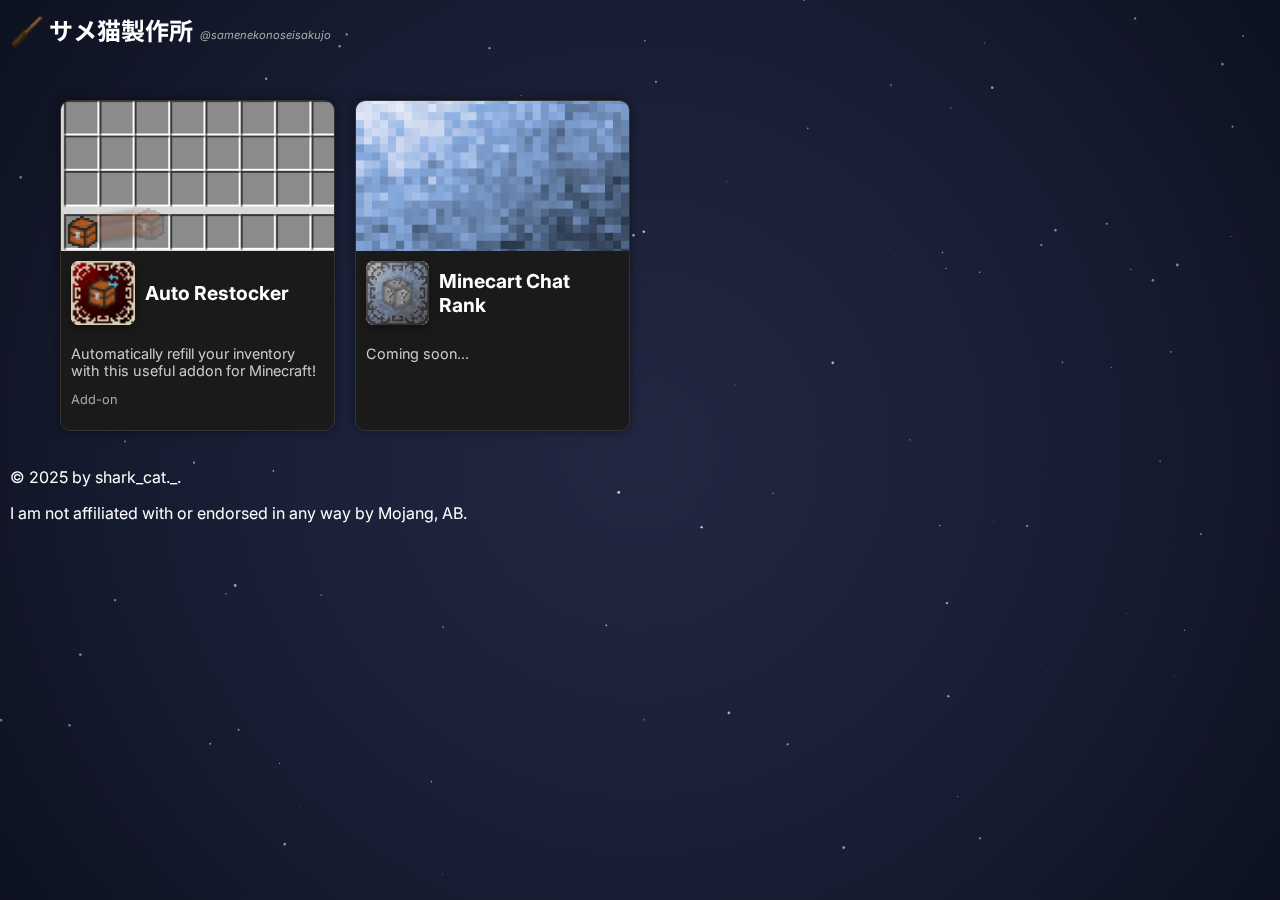
<file: index.html>
<!DOCTYPE html>
<html lang="en">
<meta name="norton-safeweb-site-verification" content="3VDN66RUSL9HA0RR--DF79AFG7YKSX0DV1K04NVE-5SNLFEX-MYU982JPEOI0W1XQPEPM0GP9FN7USF778DLLXYTE0KA5KYK2ZVPEMP5R9ZEIGMV-984JNANO1NCT4UP" />

<head>
  <meta charset="UTF-8">
  <title>サメ猫製作所</title>

  <meta name="description" content="サメ猫の製作所 | shark cat's workshop">

  <meta name="publisher" content="サメ猫の製作所">
  <meta name="theme-color" content="#a8bdd6">
  <meta name="color-scheme" content="dark light">

  <meta property="og:site_name" content="サメ猫の製作所">
  <meta property="og:title" content="サメ猫の製作所 | shark cat's workshop">
  <meta property="og:description" content="shark cat's workshop">
  <meta property="og:image" content="https://shark-cat6005.github.io/samenekonoseisakujo/assets/main.logo.png">
  <meta property="og:image:alt" content="§">
  <meta property="og:image:width" content="34">
  <meta property="og:image:height" content="34">
  <meta property="og:url" content="https://shark-cat6005.github.io/samenekonoseisakujo/index.html">
  <meta property="og:type" content="website">

  <link rel="stylesheet" href="style.css">
  <link href="https://fonts.googleapis.com/css2?family=Inter:wght@400;700&display=swap" rel="stylesheet">
  <link href="https://fonts.googleapis.com/css2?family=Noto+Sans+JP:wght@700&display=swap" rel="stylesheet">
  <link rel="icon" href="./assets/main.logo.png" type="image/png">
</head>

<body>
  <!-- LoadingScreen -->
  <div id="loader">
    <canvas id="loader-bg"></canvas>
    <canvas id="pixel-spinner" width="64" height="64"></canvas>
  </div>

  <!-- StarsBackground -->
  <canvas id="star-canvas"></canvas>
  <canvas id="light-canvas"></canvas>

  <header>
    <!-- Logo -->
    <a href="index.html" class="logo-container">
      <img src="assets/main.logo.png" alt="Logo" class="logo">
      <span class="logo-text" translate="no">サメ猫製作所</span>
      <span class="logo-subtext" translate="no">@samenekonoseisakujo</span>
    </a>
  </header>

  <div class="gallery" id="gallery">
    <!-- CardJavaScript -->
  </div>

  <footer style="position: absolute; bottom: z-index; left: 10px;">
    <p>© 2025 by shark_cat._.</p>
    <p>I am not affiliated with or endorsed in any way by Mojang, AB.</p>
  </footer>

  <script src="script.js"></script>
</body>

</html>
</file>
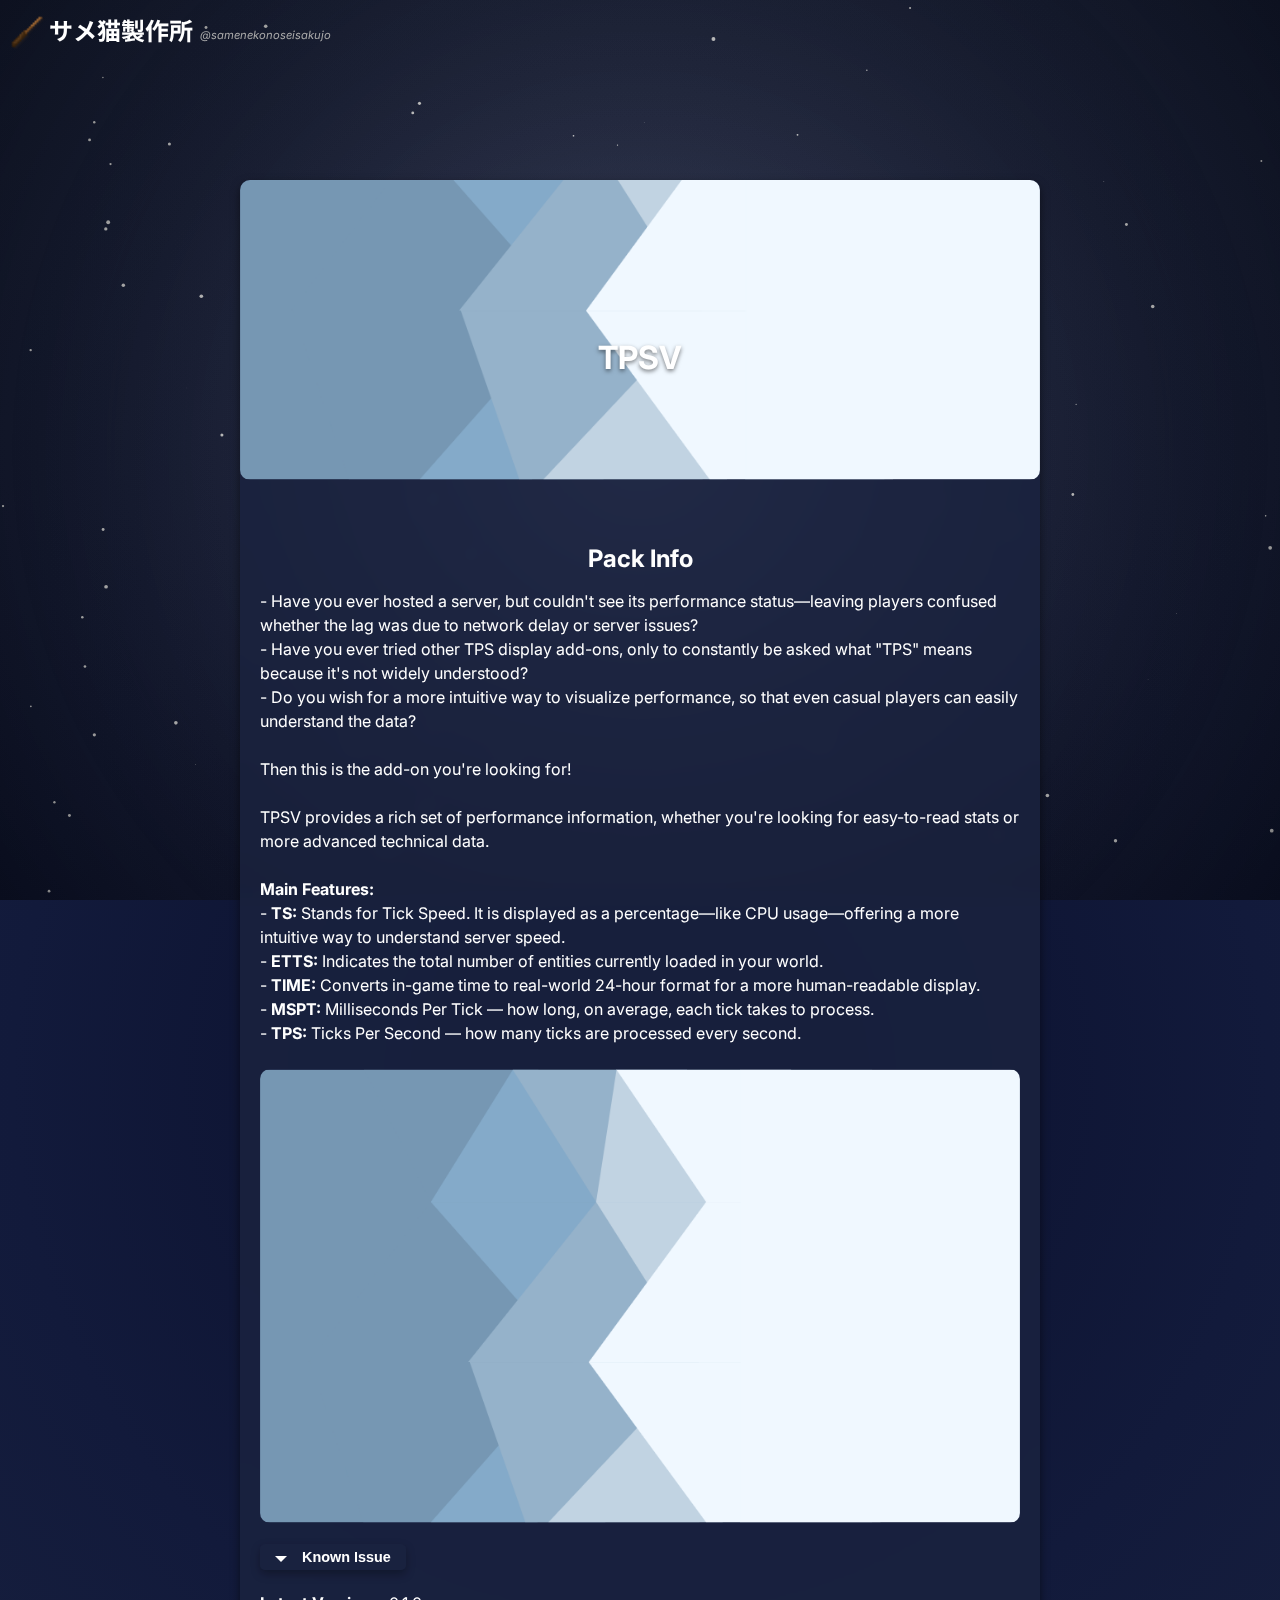
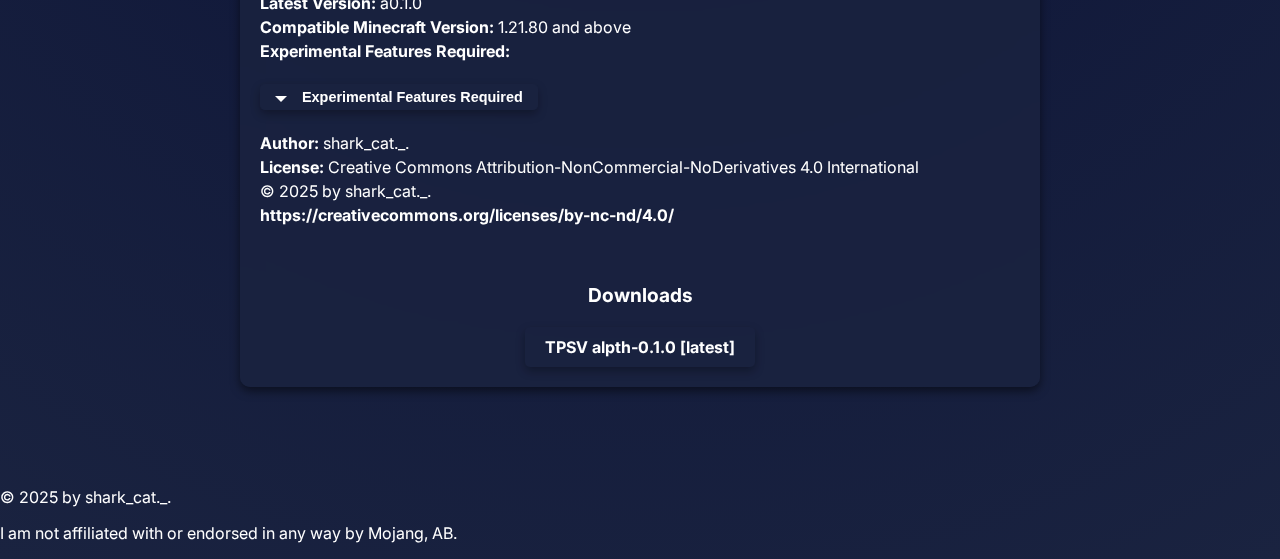
<file: pages/tpsv.page.view/tpsv.page.html>
<!DOCTYPE html>
<html lang="en">

<head>
  <meta charset="UTF-8">
  <title>サメ猫製作所 | TPSV</title>

  <meta name="description" content="サメ猫の製作所 | shark cat's workshop">

  <meta name="publisher" content="サメ猫の製作所">
  <meta name="theme-color" content="#a8bdd6">
  <meta name="color-scheme" content="dark light">

  <meta property="og:site_name" content="サメ猫の製作所">
  <meta property="og:title" content="サメ猫の製作所 | shark cat's workshop">
  <meta property="og:description" content="shark cat's workshop">
  <meta property="og:image" content="https://shark-cat6005.github.io/samenekonoseisakujo/assets/main.logo.png">
  <meta property="og:image:alt" content="§">
  <meta property="og:image:width" content="34">
  <meta property="og:image:height" content="34">
  <meta property="og:url" content="https://shark-cat6005.github.io/samenekonoseisakujo/index.html">
  <meta property="og:type" content="website">

  <link rel="stylesheet" href="../page_style.css">
  <link href="https://fonts.googleapis.com/css2?family=Inter:wght@400;700&display=swap" rel="stylesheet">
  <link href="https://fonts.googleapis.com/css2?family=Noto+Sans+JP:wght@700&display=swap" rel="stylesheet">
  <link rel="icon" href="../../assets/main.logo.png" type="image/png">
</head>

<body>
  <!-- 載入畫面 -->
  <div id="loader">
    <canvas id="loader-bg"></canvas>
    <canvas id="pixel-spinner" width="64" height="64"></canvas>
  </div>

  <!-- 星空背景 -->
  <canvas id="star-canvas"></canvas>
  <canvas id="light-canvas"></canvas>

  <header>
    <a href="../../index.html" class="logo-container">
      <img src="../../assets/main.logo.png" alt="Logo" class="logo">
      <span class="logo-text" translate="no">サメ猫製作所</span>
      <span class="logo-subtext" translate="no">@samenekonoseisakujo</span>
    </a>
  </header>

  <div class="content">
    <div class="banner">
      <img class="banner-img" src="../../assets/tpsv.banner.png" alt="Banner background">
      <h2 class="banner-title">TPSV</h2>
    </div>

    <div class="pack-info">
      <h3>Pack Info</h3>
      <p>
        - Have you ever hosted a server, but couldn't see its performance status—leaving players confused whether the
        lag was due to network delay or server issues?<br>
        - Have you ever tried other TPS display add-ons, only to constantly be asked what "TPS" means because it's not
        widely understood?<br>
        - Do you wish for a more intuitive way to visualize performance, so that even casual players can easily
        understand the data?<br><br>

        Then this is the add-on you're looking for!<br><br>

        TPSV provides a rich set of performance information, whether you're looking for easy-to-read stats or more
        advanced technical data.<br><br>

        <strong>Main Features:</strong><br>
        - <strong>TS:</strong> Stands for Tick Speed. It is displayed as a percentage—like CPU usage—offering a more
        intuitive way to understand server speed.<br>
        - <strong>ETTS:</strong> Indicates the total number of entities currently loaded in your world.<br>
        - <strong>TIME:</strong> Converts in-game time to real-world 24-hour format for a more human-readable
        display.<br>
        - <strong>MSPT:</strong> Milliseconds Per Tick — how long, on average, each tick takes to process.<br>
        - <strong>TPS:</strong> Ticks Per Second — how many ticks are processed every second.<br><br>

        <img class="context-img" src="../../assets/tpsv.banner.png" alt="Banner background">

      </p>
      <button class="toggle-button"><strong>Known Issue</strong></button>
      <div class="extra-info hidden">
        <p>
          When the day-night cycle is turned off, the TIME display continues to increment.
        </p>
      </div>
      <p>

        <strong>Latest Version:</strong> a0.1.0<br>
        <strong>Compatible Minecraft Version:</strong> 1.21.80 and above<br>
        <strong>Experimental Features Required:</strong><br>
      </p>
      <div>
        <button class="toggle-button"><strong>Experimental Features Required</strong></button>
        <div class="extra-info hidden">
          <p>
            <strong>|</strong>&nbsp;&nbsp;Beta API (required)
          </p>

          <div>
            <button class="toggle-button"><strong>下拉清單裡面的下拉清單</strong></button>
            <div class="extra-info hidden">
              <p>
                <strong>|</strong>&nbsp;&nbsp;文本
              </p>
              
              <div>
                <button class="toggle-button"><strong>下拉清單裡面的下拉清單裡面的下拉清單</strong></button>
                <div class="extra-info hidden">
                  <p>
                    <strong>|</strong>&nbsp;&nbsp;文本
                  </p>
                </div>
              </div>

            </div>
          </div>

        </div>
      </div>
      <p>
        <strong>Author:</strong> shark_cat._.<br>
        <strong>License:</strong> Creative Commons Attribution-NonCommercial-NoDerivatives 4.0 International<br>
        © 2025 by shark_cat._.<br>
        <a href="https://creativecommons.org/licenses/by-nc-nd/4.0/" target="_blank">
          https://creativecommons.org/licenses/by-nc-nd/4.0/
        </a>
      </p>
    </div>

    <p>
      <strong>Downloads</strong>
    </p>
    <div class="download-container">
      <a href="./download/TPSV a0.1.0.mcaddon" download="TPSV a0.1.0.mcaddon" class="download-button">
        TPSV alpth-0.1.0 [latest]<br>
      </a>
    </div>

  </div>

  <footer>
    <p>© 2025 by shark_cat._.</p>
    <p>I am not affiliated with or endorsed in any way by Mojang, AB.</p>
  </footer>

  <script src="../page_script.js"></script>
</body>

</html>
</file>
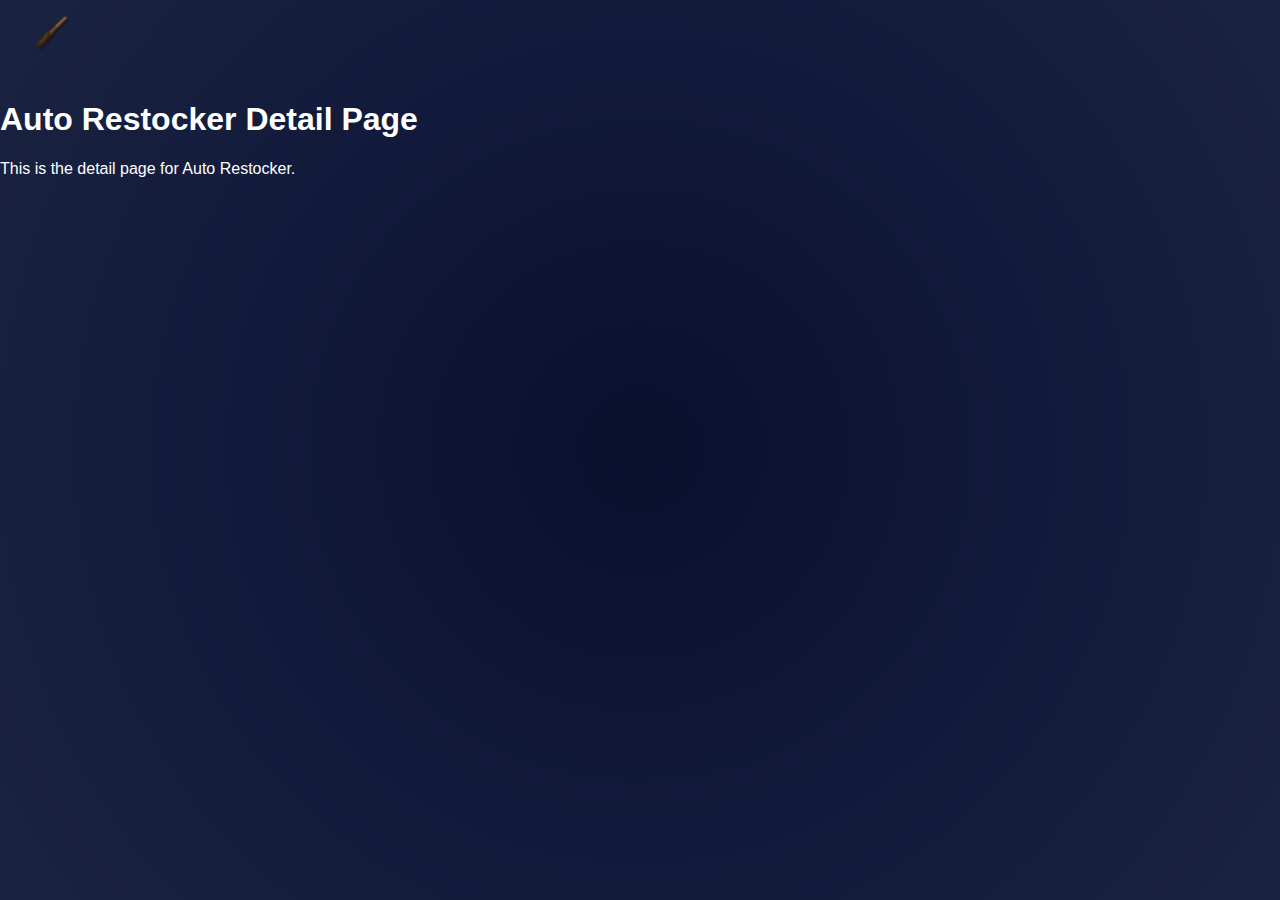
<file: pages/view/autoRestocker.page.html>
<!DOCTYPE html>
<html lang="en">

<head>
  <meta charset="UTF-8">
  <title>Auto Restocker Page</title>
  <link rel="stylesheet" href="../../style.css">
</head>

<body>

  <header>
    <a href="../../index.html">
      <img src="../../assets/main.logo.png" alt="Logo" class="logo">
    </a>
  </header>

  <h1>Auto Restocker Detail Page</h1>
  <p>This is the detail page for Auto Restocker.</p>

</body>

</html>
</file>
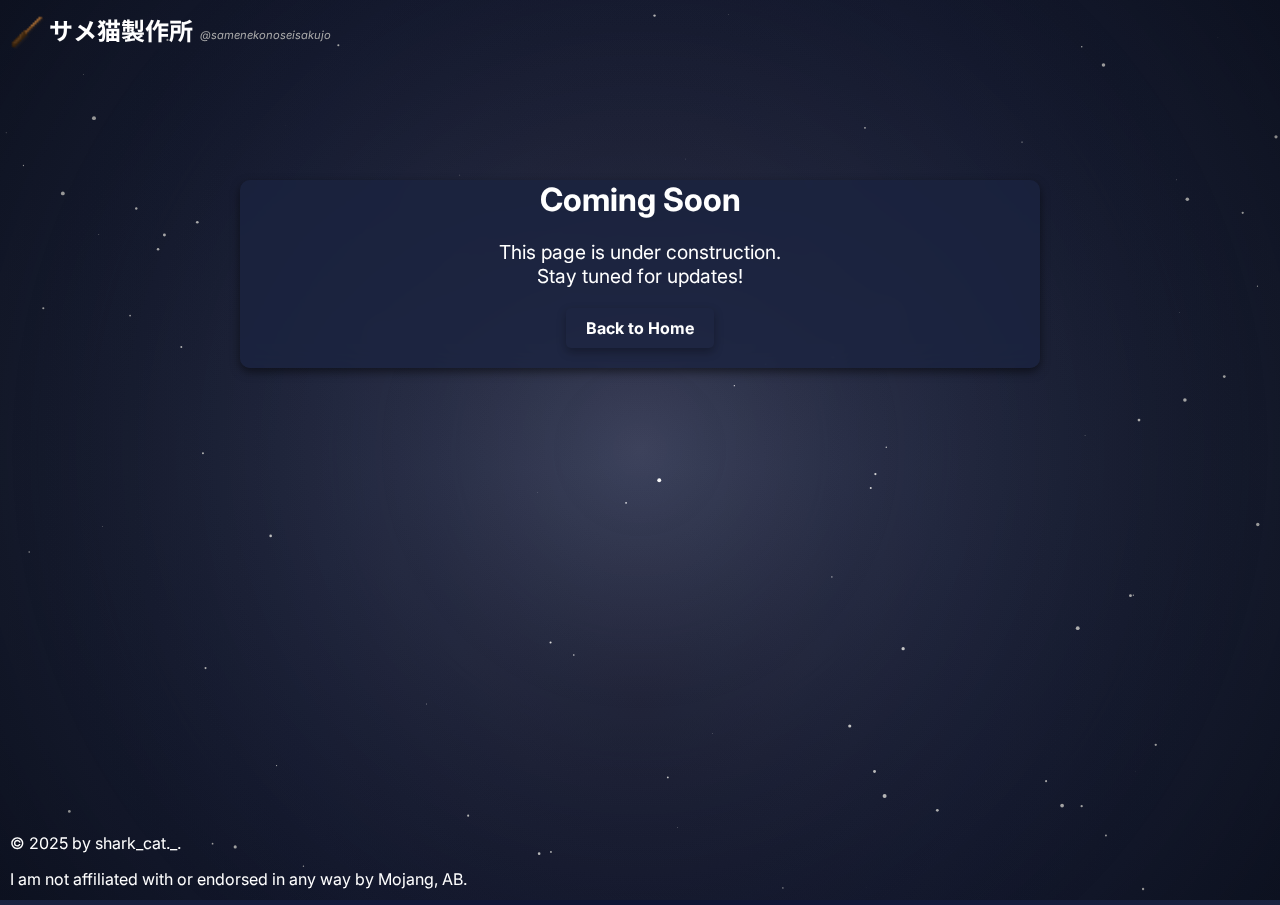
<file: pages/view/unknown/unknown.page.html>
<!DOCTYPE html>
<html lang="en">

<head>
  <meta charset="UTF-8">
  <title>サメ猫製作所 | Coming Soon...</title>
  <link rel="stylesheet" href="../../../pages/page_style.css">
  <link href="https://fonts.googleapis.com/css2?family=Inter:wght@400;700&display=swap" rel="stylesheet">
  <link href="https://fonts.googleapis.com/css2?family=Noto+Sans+JP:wght@700&display=swap" rel="stylesheet">
  <link rel="icon" href="../../../assets/main.logo.png" type="image/png">
</head>

<body>
  <!-- Loading Screen -->
  <div id="loader">
    <canvas id="loader-bg"></canvas>
    <canvas id="pixel-spinner" width="64" height="64"></canvas>
  </div>

  <!-- Stars Background -->
  <canvas id="star-canvas"></canvas>
  <canvas id="light-canvas"></canvas>

  <header>
    <!-- Logo -->
    <a href="../../../index.html" class="logo-container">
      <img src="../../../assets/main.logo.png" alt="Logo" class="logo">
      <span class="logo-text" translate="no">サメ猫製作所</span>
      <span class="logo-subtext" translate="no">@samenekonoseisakujo</span>
    </a>
  </header>

  <div class="content">
    <h1>Coming Soon</h1>
    <p>
      This page is under construction.<br>
      Stay tuned for updates!
    </p>

    <div class="download-container">
      <a href="../../../index.html" class="download-button">Back to Home</a>
    </div>
  </div>

  <footer style="position: absolute; bottom: -5px; left: 10px;">
    <p>© 2025 by shark_cat._.</p>
    <p>I am not affiliated with or endorsed in any way by Mojang, AB.</p>
  </footer>

  <script src="../../../pages/page_script.js"></script>
</body>

</html>
</file>
<file: style.css>
:root {
  --space-dark: #0a0f2c;
  --space-medium: #121a3b;
  --space-light: #1a2340;
  --highlight: #4a90e2;
  --text-light: #ffffff;
  --text-muted: #b0c6e0;
}

body {
  margin: 0;
  min-height: 100vh;
  background: radial-gradient(circle at 50% 50%, var(--space-dark), var(--space-medium), var(--space-light));
  overflow-x: hidden;
  position: relative;
  font-family: 'Inter', 'Segoe UI', 'Noto Sans', 'Helvetica Neue', Arial, sans-serif;
  color: var(--text-light);
}

header {
  display: flex;
  align-items: flex-start;
  justify-content: flex-start;
  height: 80px;
  padding: 0 20px;
  box-sizing: border-box;
}

.logo-container {
  display: flex;
  align-items: center;
  gap: 10px;
  text-decoration: none;
  color: var(--text-light);
  position: relative;
  left: -25px;
}

.logo-subtext {
  font-size: 0.7em;
  color: #aaa;
  font-style: italic;
  line-height: 1;
  position: relative;
  top: 4px;
  left: -8px;
}

.logo {
  height: 64px;
  margin-right: -15px;
  display: flex;
  align-self: center;
}

.logo-text {
  font-size: 1.5em;
  font-weight: bold;
  font-family: 'Noto Sans JP', sans-serif;
  line-height: 1;
  position: relative;
  top: -2px;
  left: -5px;
}

.gallery {
  display: grid;
  grid-template-columns: repeat(4, 1fr);
  gap: 20px;
  width: 1200px;
  margin: 0 auto;
  padding: 20px;
  box-sizing: border-box;
}

/* card */
.item {
  background: #1a1a1a;
  border: 1px solid #333;
  border-radius: 10px;
  overflow: hidden;
  text-decoration: none;
  color: inherit;
  box-shadow: 0 0 10px rgba(0, 0, 0, 0.5);
  transition: transform 0.3s ease, box-shadow 0.3s ease;
}

.item:hover {
  transform: scale(1.05);
  box-shadow: 0 0 20px rgba(255, 255, 255, 0.2);
}

.background {
  width: 100%;
  height: 150px;
  overflow: hidden;
  border-radius: 8px 8px 0 0;
}

.background img {
  width: 100%;
  height: 100%;
  object-fit: cover;
}

.icon-and-name {
  display: flex;
  align-items: center;
  gap: 10px;
  padding: 10px;
}

.pack-icon-container {
  width: 64px;
  height: 64px;
  display: flex;
  align-items: center;
  justify-content: center;
}

.pack-icon {
  width: 100%;
  height: 100%;
  border-radius: 8px;
  box-shadow: 0 4px 8px rgba(0, 0, 0, 0.3);
  background: #fff;
  transition: transform 0.3s ease;
}

.icon-and-name .title {
  font-size: 1.2em;
  font-weight: bold;
  color: #fff;
  margin: 0;
}

.description-and-type {
  padding: 10px;
}

.description {
  font-size: 0.9em;
  color: #ccc;
  margin: 0 0 5px;
}

.type {
  font-size: 0.8em;
  color: #aaa;
}

#loader {
  position: fixed;
  top: 0;
  left: 0;
  width: 100%;
  height: 100%;
  background: rgba(0, 0, 0, 0.9);
  display: flex;
  align-items: center;
  justify-content: center;
  z-index: 9999;
  opacity: 1;
  transition: opacity 0.5s ease;
}

#loader-bg {
  position: absolute;
  width: 100%;
  height: 100%;
  background: #000;
}

#pixel-spinner {
  width: 64px;
  height: 64px;
  background: transparent;
  border-radius: 50%;
  animation: spin 1s linear infinite;
}

@keyframes spin {
  from {
    transform: rotate(0deg);
  }

  to {
    transform: rotate(360deg);
  }
}

#star-canvas,
#light-canvas {
  position: fixed;
  top: 0;
  left: 0;
  width: 100%;
  height: 100%;
  z-index: -1;
  pointer-events: none;
}

#star-canvas {
  z-index: -1;
  filter: blur(10px);
  transition: filter 2s linear;
}

#light-canvas {
  position: fixed;
  left: 0;
  top: 0;
  width: 100vw;
  height: 100vh;
  pointer-events: none;
  z-index: -1;
  background: radial-gradient(circle, rgba(255, 255, 255, 0.1), rgba(0, 0, 0, 0.5));
  filter: blur(10px);
  transition: filter 1.5s ease;
}

a {
  text-decoration: none;
  color: inherit;
}
</file>
<file: pages/page_style.css>
/* 確保背景顯示 */
body {
  background: radial-gradient(circle at 50% 50%, #0a0f2c, #121a3b, #1a2340);
  color: #ffffff;
  font-family: 'Inter', sans-serif;
  margin: 0;
  padding: 0;
}

/* 內容區域樣式 */
.content {
  max-width: 800px;
  margin: 100px auto;
  padding: 20px;
  padding-top: 0;
  padding-left: 0;
  padding-right: 0;
  background: rgba(26, 35, 64, 0.8);
  border-radius: 10px;
  box-shadow: 0 4px 10px rgba(0, 0, 0, 0.5);
  text-align: center;
  backdrop-filter: blur(10px);
}

.content h1 {
  font-size: 2em;
  color: var(--highlight);
}

.content p {
  font-size: 1.2em;
  color: var(--text-muted);
}

/* 星空背景 */
#star-canvas,
#light-canvas {
  position: fixed;
  top: 0;
  left: 0;
  width: 100%;
  height: 100%;
  z-index: -1; /* 確保背景在其他內容後面 */
  pointer-events: none; /* 禁止鼠標事件，避免影響其他元素 */
  filter: blur(10px); /* 初始模糊 */
  transition: filter 2s linear; /* 平滑過渡 */
}

#star-canvas {
  z-index: -1;
  filter: blur(10px); /* 初始高斯模糊 */
  transition: filter 2s linear; /* 線性模糊過渡 */
}

#light-canvas {
  position: fixed;
  left: 0;
  top: 0;
  width: 100vw;
  height: 100vh;
  pointer-events: none;
  z-index: -1;
  background: radial-gradient(circle, rgba(255, 255, 255, 0.1), rgba(0, 0, 0, 0.5));
  filter: blur(10px); /* 初始高斯模糊 */
  transition: filter 1.5s ease; /* 模糊過渡 */
}

/* 載入畫面樣式 */
#loader {
  position: fixed;
  top: 0;
  left: 0;
  width: 100%;
  height: 100%;
  background: rgba(0, 0, 0, 0.9); /* 深色背景，覆蓋星空 */
  display: flex;
  align-items: center;
  justify-content: center;
  z-index: 9999; /* 確保載入畫面在最上層 */
  opacity: 1; /* 確保初始時完全可見 */
  transition: opacity 0.5s ease; /* 添加淡出動畫 */
}

#loader-bg {
  position: absolute;
  width: 100%;
  height: 100%;
  background: #000; /* 背景顏色 */
}

#pixel-spinner {
  width: 64px;
  height: 64px;
  background: transparent;
  border-radius: 50%;
  animation: spin 1s linear infinite; /* 旋轉動畫 */
}

/* 旋轉動畫 */
@keyframes spin {
  from {
    transform: rotate(0deg);
  }
  to {
    transform: rotate(360deg);
  }
}

/* Header 樣式 */
header {
  display: flex;
  align-items: flex-start; /* 垂直靠上對齊 */
  justify-content: flex-start; /* 水平靠左對齊 */
  height: 80px; /* 固定高度 */
  padding: 0 20px; /* 保持左右內邊距 */
  box-sizing: border-box;
}

/* LOGO容器樣式 */
.logo-container {
  display: flex;
  align-items: center; /* 垂直居中對齊 */
  gap: 10px; /* 元素之間的間距 */
  text-decoration: none;
  color: var(--text-light);
  position: relative; /* 使用相對定位 */
  left: -25px; /* 向左偏移 */
}

/* LOGO小字樣式 */
.logo-subtext {
  font-size: 0.7em; /* 小字的字體大小 */
  color: #aaa; /* 小字的顏色 */
  font-style: italic; /* 斜體效果 */
  line-height: 1; /* 確保行高與字體大小一致 */
  position: relative; /* 使用相對定位 */
  top: 4px; /* 向下微調，讓小字與 LOGO 文字對齊 */
  left: -8px; /* 向右微調，讓小字與 LOGO 文字對齊 */
}

/* LOGO圖片樣式 */
.logo {
  height: 64px; /* 放大圖片高度 */
  margin-right: -15px; /* 減少圖片與文字之間的間距 */
  display: flex;
  align-self: center; /* 確保圖片與文字平行 */
}

/* LOGO文字樣式 */
.logo-text {
  font-size: 1.5em;
  font-weight: bold;
  font-family: 'Noto Sans JP', sans-serif; /* 使用自訂字體 */
  line-height: 1; /* 確保文字行高與字體大小一致 */
  position: relative; /* 使用相對定位 */
  top: -2px; /* 向上微調，讓文字與圖片平行 */
  left: -5px; /* 向左移動 */
}

/* Banner 樣式 */
.banner {
  position: relative;
  width: 100%;
  height: 300px;
  overflow: hidden;
  display: flex;
  justify-content: center;
  align-items: center;
  background-color: #1a2340;
  margin: 0;
  border-radius: 10px;
}

.banner-img {
  width: 100%;
  height: 100%;
  object-fit: cover; /* 確保圖片填滿容器 */
  object-position: bottom; /* 初始位置：顯示圖片底部 */
  transform: none; /* 不使用 transform，改用 object-position */
  transition: none; /* 移除過渡效果，確保滾動時即時更新 */
}

.banner-title {
  position: absolute;
  top: 50%;
  left: 50%;
  transform: translate(-50%, -50%);
  color: #ffffff;
  font-size: 2em;
  font-weight: bold;
  z-index: 1;
  text-shadow: 0 2px 4px rgba(0, 0, 0, 0.5);
}

/* 固定 Pack Info 區塊的位置，避免跳動 */
.pack-info {
  margin-top: 20px; /* 固定與 banner 的距離 */
  padding: 20px;
  background: none;
  border-radius: 0;
  box-shadow: none;
  text-align: left;
  color: var(--text-light); /* 保持文字顏色 */
}

.pack-info h3 {
  font-size: 1.5em;
  color: var(--highlight); /* 使用主題中的高光顏色 */
  margin-bottom: 10px;
  font-family: 'Inter', sans-serif; /* 使用現代字體 */
  text-align: center; /* 確保文字居中 */
}

.pack-info p {
  font-size: 1em;
  line-height: 1.5;
  color: var(--text-muted); /* 使用較柔和的文字顏色 */
  font-family: 'Inter', sans-serif; /* 使用現代字體 */
}

/* 下載按鈕容器樣式 */
.download-container {
  margin-top: 20px; /* 與上方內容保持距離 */
  text-align: center; /* 按鈕居中 */
}

/* 下載按鈕樣式 */
.download-button {
  display: inline-block;
  padding: 10px 20px;
  background-color: var(--highlight);
  color: var(--text-light);
  font-size: 1em;
  font-weight: bold;
  text-decoration: none;
  border-radius: 5px;
  box-shadow: 0 4px 10px rgba(0, 0, 0, 0.3); /* 添加陰影效果 */
  transition: transform 0.2s ease, background-color 0.3s ease; /* 添加過渡效果 */
}

.download-button:hover {
  transform: scale(1.05); /* 懸停時放大效果 */
  background-color: #3a78c2; /* 懸停時背景顏色變深 */
}

/* 連結樣式 */
.pack-info a {
  color: var(--highlight); /* 使用主題中的高光顏色 */
  text-decoration: none; /* 移除下劃線 */
  font-weight: bold; /* 加粗字體 */
  transition: color 0.3s ease; /* 添加過渡效果 */
}

.pack-info a:hover {
  color: #3a78c2; /* 懸停時顏色變深 */
}

/* 下拉清單樣式 */
.extra-info {
  margin-top: 20px; /* 與上方物件保持距離 */
  margin-bottom: 20px; /* 與下方物件保持距離 */
  padding: 10px 10px; /* 內容物的上下空間為 10px，左右空間為 10px */
  background-color: transparent; /* 完全透明背景 */
  border-radius: 10px; /* 圓弧邊角 */
  outline: 1px solid rgba(255, 255, 255, 0.8); /* 白色發光邊框 */
  box-shadow: 0 0 10px rgba(255, 255, 255, 0.5); /* 添加柔和的發光效果 */
  display: none; /* 初始隱藏 */
  color: #ffffff; /* 白色文字，保持清晰可見 */
  min-height: 5px; /* 設置最低高度為 5px */
}

.extra-info p {
  margin: 5px 0; /* 設置上下間距為 5px */
  line-height: 1.5; /* 調整行高 */
  text-indent: 10px; /* 文字與左側保持距離 */
}

/* 嵌套下拉清單樣式 */
.extra-info .extra-info {
  margin-left: 20px; /* 嵌套下拉清單向右偏移 */
  padding-left: 15px; /* 內部文字與左側保持距離 */
  outline: 1px solid rgba(255, 255, 255, 0.8); /* 白色發光邊框 */
  border-radius: 10px; /* 圓弧邊角 */
  box-shadow: 0 0 10px rgba(255, 255, 255, 0.5); /* 添加柔和的發光效果 */
}

.hidden {
  display: none; /* 隱藏元素 */
}

.visible {
  display: block; /* 顯示元素 */
}

/* 下拉清單按鈕樣式 */
.toggle-button {
  background-color: rgba(26, 35, 64, 0.8); /* 深蓝色按钮 */
  color: #ffffff; /* 白色文字 */
  padding: 5px 15px; /* 按钮内部上下间距为 5px，左右间距为 15px */
  margin: 5px 0; /* 按钮外部上下间距为 5px */
  border: none;
  border-radius: 5px;
  box-shadow: 0 4px 10px rgba(0, 0, 0, 0.3);
  cursor: pointer;
  font-size: 0.9em; /* 縮小字體大小 */
  display: flex; /* 使用 flex 排版 */
  align-items: center; /* 垂直居中 */
  justify-content: space-between; /* 左右對齊 */
  gap: 10px; /* 按鈕內部元素間距 */
  transition: background-color 0.3s ease, transform 0.2s ease;
}

.toggle-button:hover {
  background-color: #304381cc; /* 懸停時背景顏色變深 */
  transform: scale(1.05); /* 懸停時放大效果 */
}

/* 三角形樣式 */
.toggle-button::before {
  content: ''; /* 添加三角形 */
  display: inline-block;
  width: 0;
  height: 0;
  border-left: 6px solid transparent;
  border-right: 6px solid transparent;
  border-top: 6px solid #ffffff; /* 白色三角形 */
  margin-left: auto; /* 將三角形推到右側 */
  margin-right: 15px; /* 與文字保持更大的距離 */
  transition: transform 0.5s cubic-bezier(0.25, 0.1, 0.25, 1); /* 拋物線速度 */
}

.toggle-button.rotate::before {
  transform: rotate(180deg); /* 三角形旋轉 */
}

.toggle-button {
  display: inline-block; /* 確保按鈕可見 */
  cursor: pointer; /* 確保按鈕可點擊 */
}

.context-img {
  width: 100%;              /* 圖片寬度跟隨容器 */
  height: auto;             /* 保持原始比例 */
  max-width: 100%;          /* 不超過容器寬度 */
  border-radius: 10px;      /* 邊角圓弧 */
  display: block;           /* 避免下方有空白（行內元素預設行高問題） */
  object-fit: cover;        /* 若搭配固定高度容器使用，維持比例填滿 */
}
</file>
